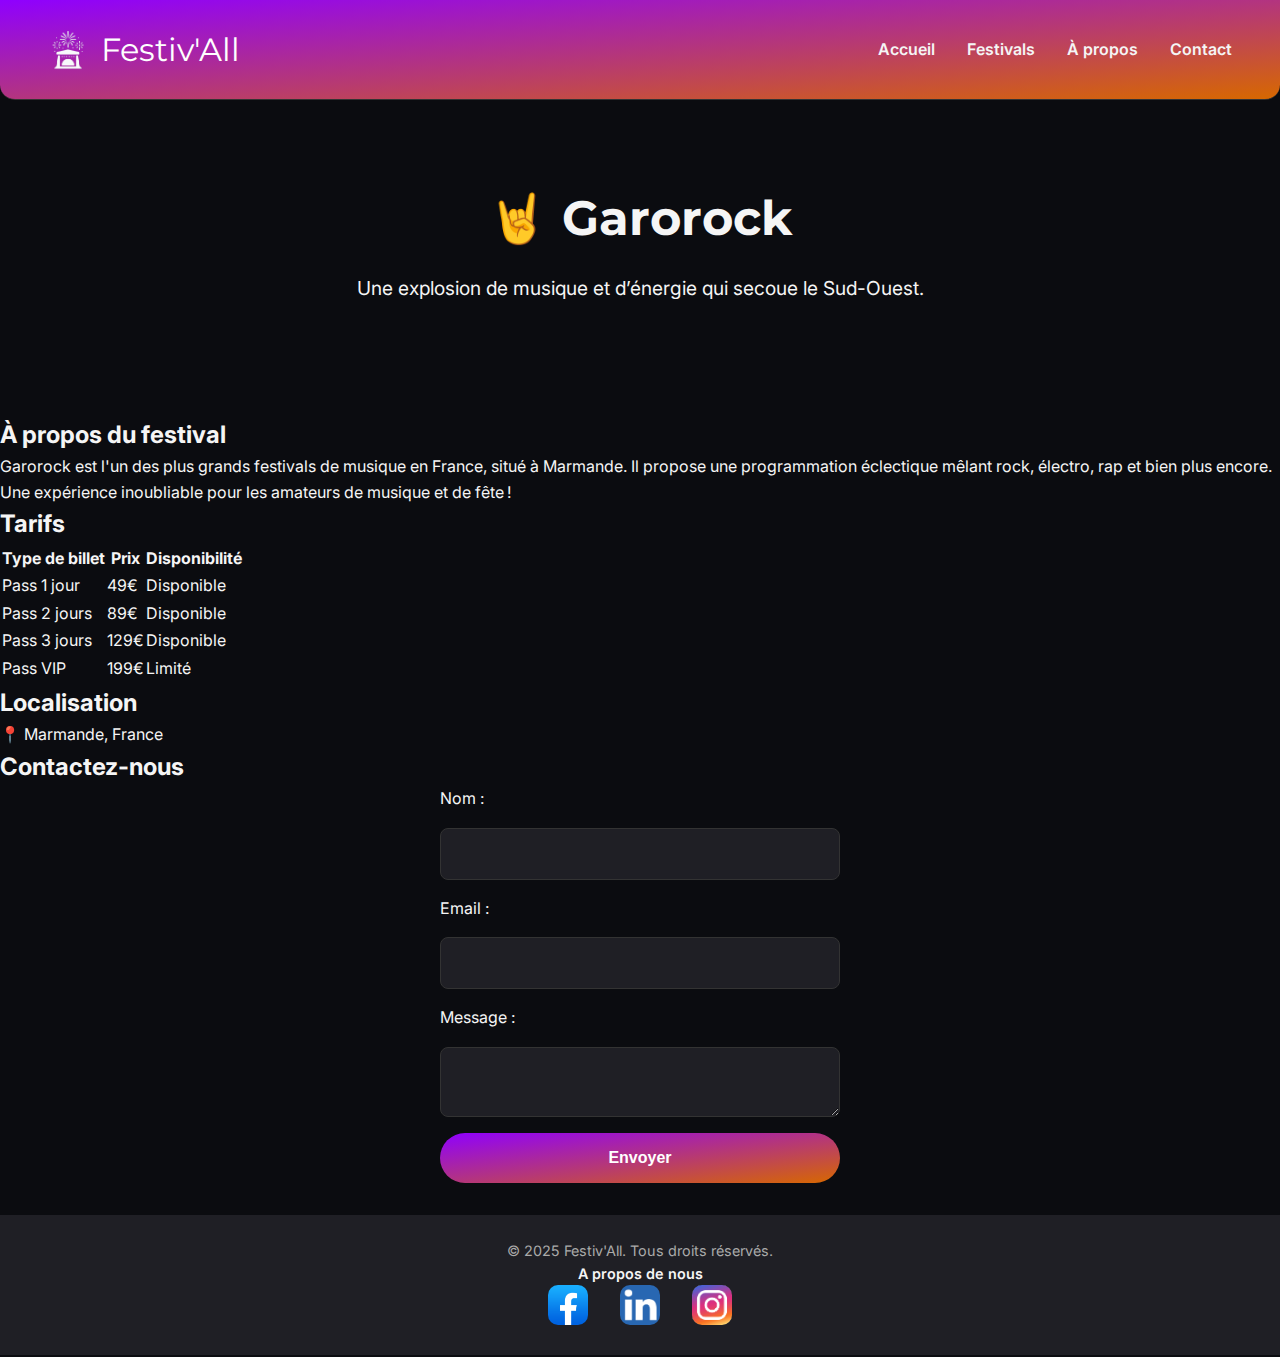
<file: html/Garorock.html>
<!DOCTYPE html>
<html lang="fr">
<head>
  <meta charset="UTF-8" />
  <meta name="viewport" content="width=device-width, initial-scale=1.0" />
  <title>Garorock - Festiv'All</title>
  <link rel="stylesheet" href="../css/styles.css" />
  <link rel="icon" href="../img/logo.png" type="image/png" />
  <link href="https://fonts.googleapis.com/css2?family=Inter:wght@400;600&family=Montserrat:wght@700&display=swap" rel="stylesheet">
</head>
<body>
<header>
  <div class="logo-container">
    <img src="../img/logo.png" alt="Logo Festiv'All" class="logo-img">
    <span class="logo-text">Festiv'All</span>
  </div>
  <nav>
    <ul>
      <li><a href="index.html">Accueil</a></li>
      <li><a href="festivals.html">Festivals</a></li>
      <li><a href="apropos.html">À propos</a></li>
      <li><a href="#Contact">Contact</a></li>
    </ul>
  </nav>
</header>

<section class="hero">
  <h1>🤘 Garorock</h1>
  <p>Une explosion de musique et d’énergie qui secoue le Sud-Ouest.</p>
</section>

<section class="festival-details">
  <h2>À propos du festival</h2>
  <p>Garorock est l'un des plus grands festivals de musique en France, situé à Marmande. Il propose une programmation éclectique mêlant rock, électro, rap et bien plus encore. Une expérience inoubliable pour les amateurs de musique et de fête !</p>
</section>

<section class="price-table">
  <h2>Tarifs</h2>
  <table>
    <thead>
    <tr>
      <th>Type de billet</th>
      <th>Prix</th>
      <th>Disponibilité</th>
    </tr>
    </thead>
    <tbody>
    <tr>
      <td>Pass 1 jour</td>
      <td>49€</td>
      <td>Disponible</td>
    </tr>
    <tr>
      <td>Pass 2 jours</td>
      <td>89€</td>
      <td>Disponible</td>
    </tr>
    <tr>
      <td>Pass 3 jours</td>
      <td>129€</td>
      <td>Disponible</td>
    </tr>
    <tr>
      <td>Pass VIP</td>
      <td>199€</td>
      <td>Limité</td>
    </tr>
    </tbody>
  </table>
</section>

<section class="location">
  <h2>Localisation</h2>
  <p>📍 Marmande, France</p>
  <div id="map"></div>
</section>

<section id="Contact" class="contact-section">
  <h2>Contactez-nous</h2>
  <form action="#" method="post">
    <label for="name">Nom :</label>
    <input type="text" id="name" name="name" required />

    <label for="email">Email :</label>
    <input type="email" id="email" name="email" required />

    <label for="message">Message :</label>
    <textarea id="message" name="message" required></textarea>

    <button type="submit">Envoyer</button>
  </form>
</section>

<footer>
  <nav>
    <p class="bottom-p">&copy 2025 Festiv'All. Tous droits réservés.<br><a href="apropos.html">A propos de nous</a></p>
    <div class="s-network-container">
      <ul>
        <li><a id="logo-fb" href="https://www.fallingfalling.com/">
          <img class="s-network" src = "../img/facebook.png" alt = "logo-facebook"></a></li>
        <li><a id="logo-li" href="https://fr.linkedin.com/in/justine-garnung">
          <img class="s-network" src = "../img/linkedin.png" alt = "logo-linkedin"></a></li>
        <li><a id="logo-in" href="https://www.instagram.com/justine.grng/?hl=fr">
          <img class="s-network" src = "../img/insta.png" alt = "logo-insta"></a></li>
      </ul>
    </div>
  </nav>
</footer>
</body>
</html>
</file>
<file: css/styles.css>
* {
    margin: 0;
    padding: 0;
    box-sizing: border-box;
}

.logo-container {
    display: flex;
    align-items: center;
    gap: 0.8rem;
}

.logo-img {
    width: 40px;
    height: 40px;
    object-fit: contain;
}

.logo-text {
    font-family: 'Montserrat', sans-serif;
    font-size: 2rem;
    color: #ffffff;
}

body {
    background-color: #0B0C10;
    color: #F5F5F5;
    font-family: 'Inter', sans-serif;
    line-height: 1.6;
}

header {
    display: flex;
    justify-content: space-between;
    align-items: center;
    padding: 1.5rem 3rem;
    background: linear-gradient(to bottom right, #8F00FF, #d76800);
    border-bottom: 1px solid #333;
    border-bottom-left-radius: 15px;
    border-bottom-right-radius: 15px;

}

.logo {
    font-family: 'Montserrat', sans-serif;
    font-size: 2rem;
    color: #FF3CAC;
}

nav ul {
    list-style: none;
    display: flex;
    gap: 2rem;
}

nav a {
    color: #F5F5F5;
    text-decoration: none;
    font-weight: 600;
    transition: color 0.3s;
}

nav a:hover {
    color: #8F00FF;
}

.hero {
    text-align: center;
    padding: 5rem 2rem;
}

.hero h1 {
    font-size: 3rem;
    font-family: 'Montserrat', sans-serif;
    margin-bottom: 1rem;
}

.hero h1 span {
    color: #FF3CAC;
}

.hero p {
    font-size: 1.2rem;
    margin-bottom: 2rem;
    max-width: 600px;
    margin-inline: auto;
}

/* Section: Grid cards */
.grid-section {
    padding: 4rem 2rem;
    text-align: center;
}

.grid-section h2 {
    font-size: 2rem;
    margin-bottom: 3rem;
    color: #FF3CAC;
}

.card-grid {
    display: grid;
    grid-template-columns: repeat(auto-fit, minmax(260px, 1fr));
    gap: 2rem;
    padding: 0 1rem;
}

.card {
    background-color: #1F1F25;
    padding: 2rem;
    border-radius: 12px;
    box-shadow: 0 4px 15px rgba(255, 60, 172, 0.1);
    transition: transform 0.3s ease, box-shadow 0.3s ease;
}

.card:hover {
    transform: translateY(-5px);
    box-shadow: 0 6px 20px rgba(255, 60, 172, 0.25);
}

.card h3 {
    font-family: 'Montserrat', sans-serif;
    font-size: 1.3rem;
    margin-bottom: 1rem;
    color: #8F00FF;
}

.carousel {
    padding: 2rem;
    background: radial-gradient(circle at top, #8F00FF 0%, orange 70%, #0B0C10 80%);
}

.carousel h2 {
    font-size: 1.8rem;
    margin-bottom: 1rem;
    color: #F5F5F5;
    text-align: center;
}

.carousel-container {
    align-items: center;
    overflow: hidden;
}

.carousel-track {
    scrollbar-width: none;
    display: flex;
    gap: 1.5rem;
    overflow-x: auto;
    scroll-behavior: smooth;
    padding: 1rem 2rem;
}

.carousel-track::-webkit-scrollbar {
    display: none; /* Chrome, Safari */
}

.carousel-track img {
    flex: 0 0 auto;
    width: calc((100% - 3rem) / 3);
    height: auto;
    object-fit: cover;
    border-radius: 1rem;
    box-shadow: 0 8px 16px rgba(0, 0, 0, 0.2);
    transition: transform 0.3s ease;
}

.carousel-track img:hover {
    transform: scale(1.05);
}

.carousel-btn {
    position: absolute;
    top: 50%;
    transform: translateY(-50%);
    background-color: rgba(255, 255, 255, 0.8);
    border: none;
    font-size: 2rem;
    padding: 0.5rem 1rem;
    cursor: pointer;
    border-radius: 50%;
    box-shadow: 0 4px 8px rgba(0, 0, 0, 0.2);
    transition: background 0.3s;
    z-index: 1;
}

.carousel-btn:hover {
    background-color: #fff;
}

.carousel-btn.left {
    left: 10px;
}

.carousel-btn.right {
    right: 10px;
}

form {
    display: flex;
    flex-direction: column;
    gap: 1rem;
    max-width: 400px;
    margin: 0 auto;
}

form input,
form textarea {
    padding: 1rem;
    border: 1px solid #333;
    border-radius: 8px;
    background-color: #1F1F25;
    color: #F5F5F5;
    font-size: 1rem;
}

button
{
    font-size: 1rem;
    padding: 1rem 2rem;
    background: linear-gradient(to bottom right, #8F00FF, #d76800);
    color: white;
    border: none;
    border-radius: 30px;
    text-decoration: none;
    font-weight: bold;
    cursor: pointer;
    transition: transform 0.3s ease, box-shadow 0.3s ease;
}

button:hover {
    transform: scale(1.05);
    box-shadow: 0 0 15px #FF3CAC;
}

/* Footer */
footer {
    padding: 1.5rem;
    background-color: #1F1F25;
    color: #aaa;
    font-size: 0.9rem;
    margin-top: 2rem;
    display: flex;
    justify-content: center;
    align-items: center;
}

.s-network {
    width: 40px;
    height: 40px;
    border-radius: 10px;
}

footer p {
    margin: 0;
    text-align: center;
    flex: 1;
}

.s-network-container {
    gap: 1rem;
    display: flex;
    justify-content: center;
}
</file>
